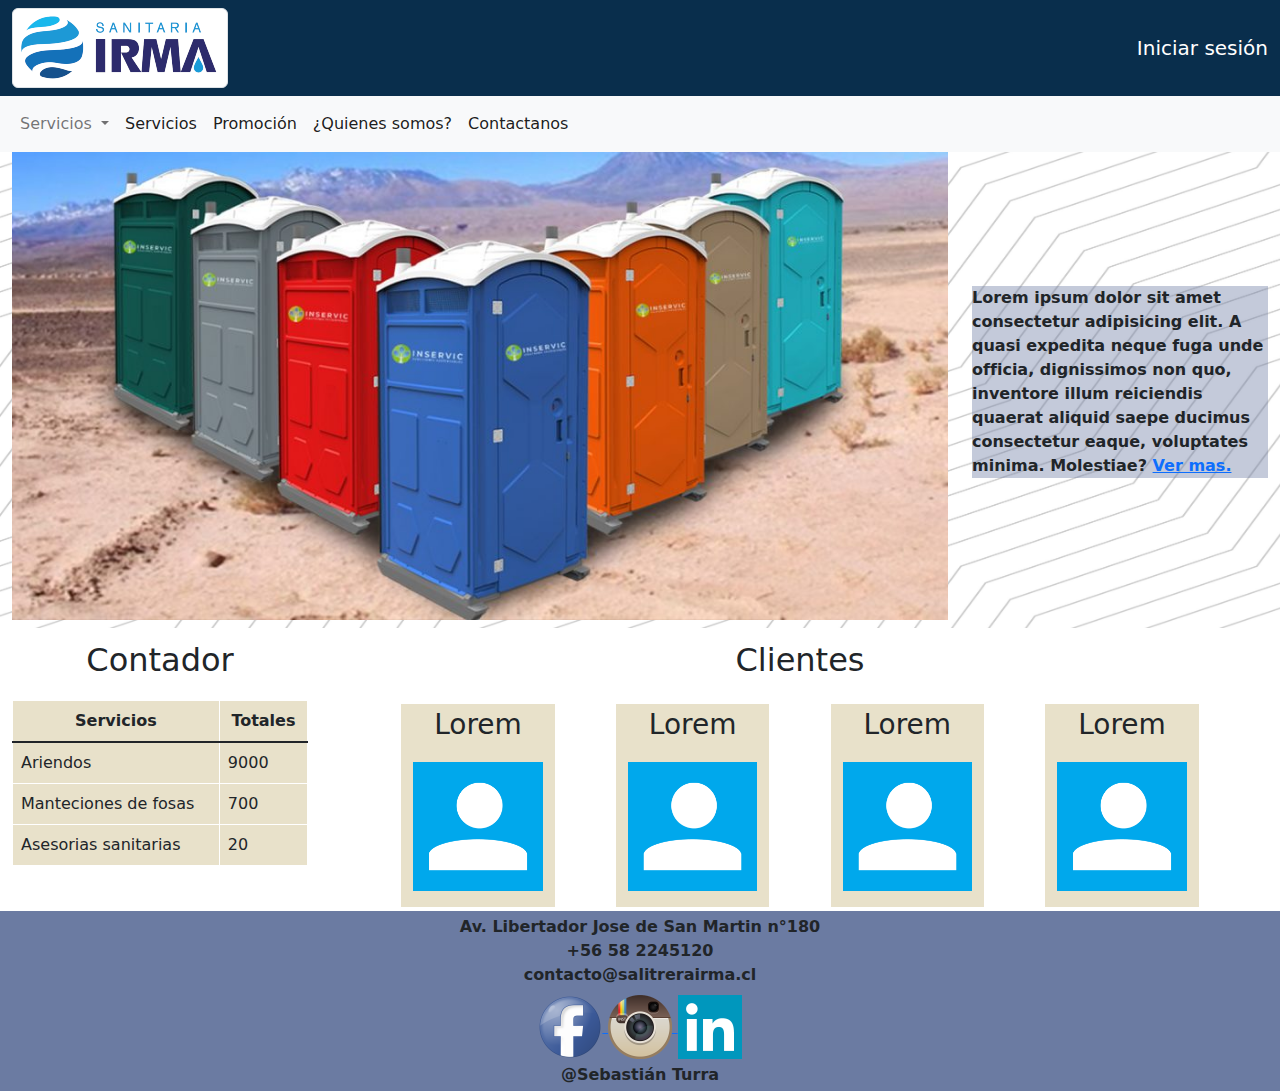
<file: index.html>
<!DOCTYPE html>
<html lang="es">
<head>
<meta charset="UTF-8">
<meta name="viewport" content="width=device-width, initial-scale=1.0">
<!-- Icon -->
<link rel="shortcut icon" href="img/logosmall.png">
<!-- Bootstrap -->
<link rel="stylesheet" href="css/bootstrap.min.css">
<!-- animate css-->
<link reL="stylesheet" href="animate.css-main/animate.css">
<!-- css -->
<link reL="stylesheet" href="css/style.css">
<title>Salitrera Irma Ltda.</title>
<head>
<body>
	<header class="navbar navbar-expand-lg bg-morado txt-white">
	  <div class="container-fluid">
	    <a href="index.html">
	    	<img class="img-fluid img-thumbnail" src="img/logosmall.png" alt="Logo de la empresa">
	    </a>
	    <a class="nav-link ms-auto fs-5" aria-current="page" href="views/intranet.html">Iniciar sesión</a>
	  </div>
	</header>
	<nav class="navbar navbar-expand-md bg-light">
  		<div class="container-fluid">
		    <button class="navbar-toggler" type="button" data-bs-toggle="collapse" data-bs-target="#navbarSupportedContent" aria-controls="navbarSupportedContent" aria-expanded="false" aria-label="Toggle navigation">
		      <span class="navbar-toggler-icon"></span>
		    </button>
		    <div class="collapse navbar-collapse" id="navbarSupportedContent">
				<ul class="navbar-nav">
				  <li class="nav-item dropdown">
				    <a class="nav-link dropdown-toggle" href="views/servicio.html" id="navbarDropdown" role="button" data-bs-toggle="dropdown" aria-expanded="false">
		            Servicios
		            </a>
					    <ul class="dropdown-menu" aria-labelledby="navbarDropdown">
			            <li><a class="dropdown-item" href="#">Baños</a></li>
			            <li><a class="dropdown-item" href="#">	Fosas</a></li>
			            <li><a class="dropdown-item" href="#">Asesoria Sanitarias</a></li>
			          	</ul>
				  </li>
				  <li class="nav-item">
				    <a class="nav-link active" aria-current="page" href="views/servicio.html">Servicios</a>
				  </li>
				  <li class="nav-item">
				    <a class="nav-link active" aria-current="page" href="views/promociones.html">Promoción</a>
				  </li>	
				  <li class="nav-item">
				    <a class="nav-link active" aria-current="page" href="views/quienessomos.html">¿Quienes somos?</a>
				  </li>
				  <li class="nav-item">
				    <a class="nav-link active" aria-current="page" href="views/contacto.html">Contactanos</a>
				  </li>
				</ul>
			</div>	
		</div>
	</nav>	
	<main>
		<div class="container-fluid bg-lineas">
			<div class="row d-flex align-items-center">
				<div class="col-md-9 col-lg-9">
					<img class="img-fluid pb-2" src="img/empresapresentacion.jpg" alt="Imagen de baños">		
				</div>
				<div class="col-md-3 col-lg-3">
 					<p class="bg-txt fw-semibold">Lorem ipsum dolor sit amet consectetur adipisicing elit. A quasi expedita neque fuga unde officia, dignissimos non quo, inventore illum reiciendis quaerat aliquid saepe ducimus consectetur eaque, voluptates minima. Molestiae? <a href="#">Ver mas.</a>
 					</p>
				</div>
			</div>
		</div>
	</main>
	<div>
		<div class="container-fluid">
			<div class="row d-flex justify-content-center align-items-start">
				<div class="col-sm-11 col-md-6 col-lg-3">
					<p class="pt-2 fs-2 text-center">Contador</p>
					<table  class="table table-bordered border-white bg-rosado">
						<thead>
							<tr>
								<th class="text-center">Servicios</th>
								<th class="text-center">Totales</th>
							</tr>	
						</thead>
						<tbody class="table-group-divider">
							<tr>
								<td>Ariendos</td>
								<td>9000</td>
							</tr>
							<tr>
								<td>Manteciones de fosas</td>
								<td>700</td>
							</tr>
							<tr>
								<td>Asesorias sanitarias</td>
								<td>20</td>
							</tr>
						</tbody>
					</table>
				</div>	
				<div class="col-md-6 col-lg-9 pt-2">
					<p class="fs-2 text-center">Clientes</p>
					<div class="row d-flex justify-content-evenly mx-2" >
						<div class="col-sm-5 col-lg-2 my-1 bg-grey d-flex flex-column justify-content-start align-items-center">
							<p class="fs-3 text-start">Lorem</p>
							<img class="img-fluid mb-3" src="img/personal.png" alt="Imagen de personal">
						</div>
						<div class="col-sm-5 col-lg-2 my-1 bg-grey d-flex flex-column justify-content-start align-items-center">
							<p class="fs-3 text-start">Lorem</p>
							<img class="img-fluid mb-3" src="img/personal.png" alt="Imagen de personal">
						</div>
						<div class="col-sm-5 col-lg-2 my-1 bg-grey d-flex flex-column justify-content-start align-items-center">
							<p class="fs-3 text-start">Lorem</p>
							<img class="img-fluid mb-3" src="img/personal.png" alt="Imagen de personal">
						</div>
						<div class="col-sm-5 col-lg-2 my-1 bg-grey d-flex flex-column justify-content-start align-items-center">
							<p class="fs-3 text-start">Lorem</p>
							<img class="img-fluid mb-3" src="img/personal.png" alt="Imagen de personal">
						</div>
					</div>	
				</div>
			</div>
		</div>
	</div>	
	<footer>
		<div class="container-fluid bg-azul d-flex flex-column align-items-center fw-semibold">
			<div class="row ">
				<div class="col-md-12 col-lg-12 d-flex flex-column text-center my-1">
					<span>Av. Libertador Jose de San Martin n°180</span>
			    	<span>+56 58 2245120</span>
		    		<span>contacto@salitrerairma.cl</span>
				</div>
			</div>
			<div class="row">
				<div class="col-md-12 col-lg-12  my-1">
					<a href="#" target="_BLANK">
		    		<img src="img/facebook.png" alt="logo de facebook">	
			    	</a>
			    	<a href="#" target="_BLANK">
			    		<img src="img/instagram.png" alt="logo de instagram">	
			    	</a>
			    	<a href="#" target="_BLANK">
			    		<img src="img/linkedin.png" alt="logo de linkedin">	
			    	</a>	
				</div>
			</div>
			<div class="row">
				<div class="col-md-12 col-lg-12 pb-1">
					<span>@Sebastián Turra</span>	
				</div>
			</div>
		</div>
	</footer>
<!-- script-->
<script src="js/bootstrap.min.js"></script>
</body>
</html>
</file>
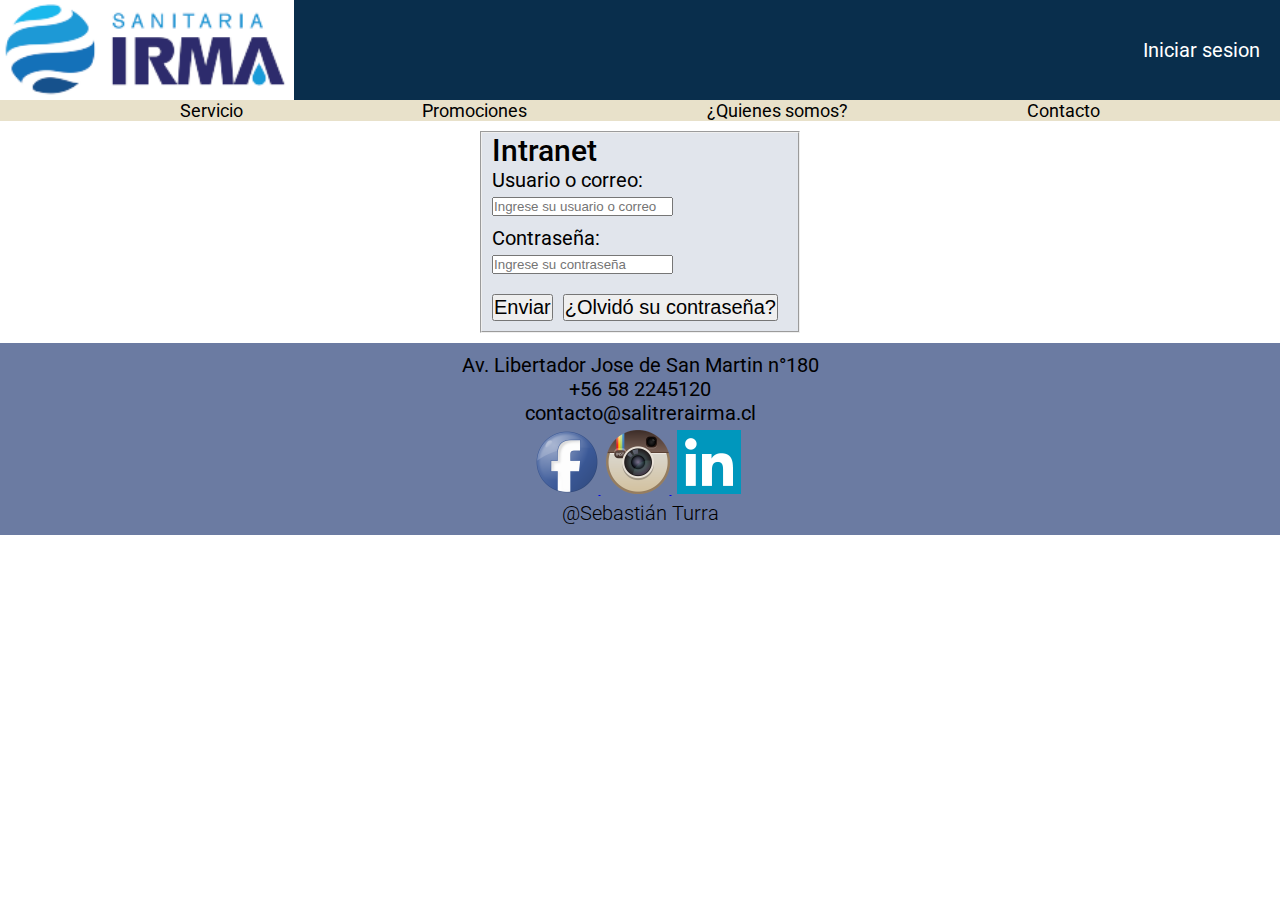
<file: otro.html>
<!DOCTYPE html>
<html lang="es">
<head>
<meta charset="UTF-8">
<meta name="viewport" content="width=device-width, initial-scale=1.0">
<!-- Icon -->
<link rel="shortcut icon" href="../img/logosmall.png">
<!-- css -->
<link reL="stylesheet" href="../css/otro.css">
<title>Salitrera Irma Ltda.</title>
<head>
<body>
	<div class="container-intranet">
		<header id="header-intranet" class="header">
			<a href="../index.html">
				<img src="../img/logosmall.png" alt="logo small de sanitaria irma"/>
			</a>	
			<div class="header__iniciarsesion">		
				<a href="intranet.html">Iniciar sesion</a>	
			</div>	
		</header>
		<nav id="navegacion-intranet" class="navegacion">
			<ul>
				<li><a href="servicio.html">Servicio</a>
						<ul>
							<li><a href="servicio.html#baniosquimicos">Baños quimicos</a></li>
							<li><a href="servicio.html#fosas">Mantención de fosas</a></li>
							<li><a href="servicio.html#asesoria">Asesorias</a></li>
						</ul>
					</li>
					<li><a href="promociones.html">Promociones</a></li>
					<li><a href="quienessomos.html">¿Quienes somos?  </a></li>
					<li><a href="contacto.html">Contacto</a></li>
				</ul>	
		</nav>
<!-- nav -->
	<!-- Main -->
	<main id="intranet-intranet" class="intranet">
		<form method="post" action="intranet.html" enctype="multipart/form-data">	
			<fieldset class="intranet__login">
				<h2 class="textMedium">Intranet</h2>
				<p><label for="usuario" class="text-left text-light">Usuario o correo:</label></p>
				<p><input type="text" name="usuario" id="usuario" placeholder="Ingrese su usuario o correo" required></p>
				<p><label class="text-left text-light" for="contrasena">Contraseña:</label></p>
				<p><input type="password" name="contrasena" id="contrasena" placeholder="Ingrese su contraseña" required></p>
				<aside class="cuadro__boton"><input type="submit" name="enviar" id="enviar" value="Enviar">
				   <input type="button" name="olvido" id="olvido" value="¿Olvidó su contraseña?"></aside>
			</fieldset>
		</form>	
	</main>
	<!-- Main -->
<!-- footer -->
	<footer id="intranet-footer" class="footer">
	    <section class="textRegular textCenter">
		    <p>Av. Libertador Jose de San Martin n°180</p>
		    <p>+56 58 2245120</p>
	    	<p>contacto@salitrerairma.cl</p>	
	    </section>	
	    <aside class="footer__redes">
	    	<a href="#" target="_BLANK">
	    		<img src="../img/facebook.png" alt="logo de facebook">	
	    	</a>
	    	<a href="#" target="_BLANK">
	    		<img src="../img/instagram.png" alt="logo de instagram">	
	    	</a>
	    	<a href="#" target="_BLANK">
	    		<img src="../img/linkedin.png" alt="logo de linkedin">	
	    	</a>
	    </aside>
	    <p class="textLight">@Sebastián Turra</p>
	</footer>
  </div>	
<!-- footer -->
</body>
</html>
</file>
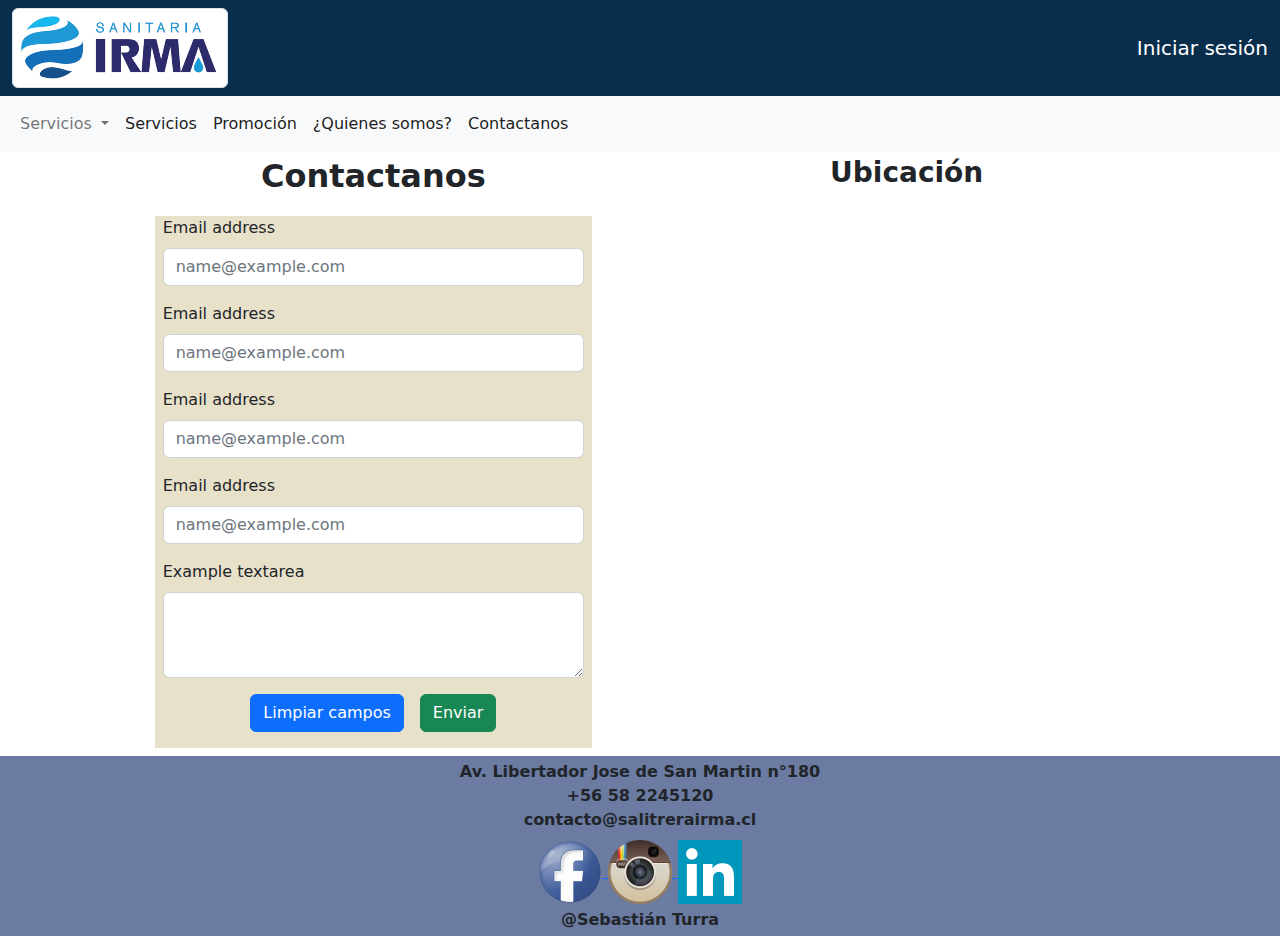
<file: views/contacto.html>
<!DOCTYPE html>
<html lang="es">
<head>
<meta charset="UTF-8">
<meta name="viewport" content="width=device-width, initial-scale=1.0">
<!-- Icon -->
<link rel="shortcut icon" href="../img/logosmall.png">
<!-- Bootstrap -->
<link rel="stylesheet" href="../css/bootstrap.min.css">
<!-- animate css-->
<link reL="stylesheet" href="../animate.css-main/animate.css">
<!-- css -->
<link reL="stylesheet" href="../css/style.css">
<title>Salitrera Irma Ltda.</title>
<head>
<body>
	<header class="navbar navbar-expand-lg bg-morado txt-white">
	  <div class="container-fluid">
	    <a href="../index.html">
	    	<img class="img-fluid img-thumbnail" src="../img/logosmall.png" alt="Logo de la empresa">
	    </a>
	    <a class="nav-link ms-auto fs-5" aria-current="page" href="intranet.html">Iniciar sesión</a>
	  </div>
	</header>
	<nav class="navbar navbar-expand-md bg-light">
  		<div class="container-fluid">
		    <button class="navbar-toggler" type="button" data-bs-toggle="collapse" data-bs-target="#navbarSupportedContent" aria-controls="navbarSupportedContent" aria-expanded="false" aria-label="Toggle navigation">
		      <span class="navbar-toggler-icon"></span>
		    </button>
		    <div class="collapse navbar-collapse" id="navbarSupportedContent">
				<ul class="navbar-nav">
				  <li class="nav-item dropdown">
				    <a class="nav-link dropdown-toggle" href="servicio.html" id="navbarDropdown" role="button" data-bs-toggle="dropdown" aria-expanded="false">
		            Servicios
		            </a>
					    <ul class="dropdown-menu" aria-labelledby="navbarDropdown">
			            <li><a class="dropdown-item" href="#">Baños</a></li>
			            <li><a class="dropdown-item" href="#">	Fosas</a></li>
			            <li><a class="dropdown-item" href="#">Asesoria Sanitarias</a></li>
			          	</ul>
				  </li>
				   <li class="nav-item">
				    <a class="nav-link active" aria-current="page" href="servicio.html">Servicios</a>
				  </li>
				  <li class="nav-item">
				    <a class="nav-link active" aria-current="page" href="promociones.html">Promoción</a>
				  </li>	
				  <li class="nav-item">
				    <a class="nav-link active" aria-current="page" href="quienessomos.html">¿Quienes somos?</a>
				  </li>
				  <li class="nav-item">
				    <a class="nav-link active" aria-current="page" href="contacto.html">Contactanos</a>
				  </li>
				</ul>
			</div>	
		</div>
	</nav>	
<!-- nav -->
	<!-- Main -->
	<main class="container-fluid">
		<div class="row d-flex justify-content-center mb-2">
			<div class="col-md-5 col-lg-5 px-5">
				<p class="fs-2 fw-semibold text-center">Contactanos</p>
				<form action="" method="post" enctype="multipart/form-data">
					<fieldset class="bg-rosado px-2">
						<div class="mb-3">
						  <label for="exampleFormControlInput1" class="form-label">Email address</label>
						  <input type="email" class="form-control" id="exampleFormControlInput1 " placeholder="name@example.com">
						</div>
						<div class="mb-3">
						  <label for="exampleFormControlInput1" class="form-label">Email address</label>
						  <input type="email" class="form-control" id="exampleFormControlInput1" placeholder="name@example.com">
						</div>
						<div class="mb-3">
						  <label for="exampleFormControlInput1" class="form-label">Email address</label>
						  <input type="email" class="form-control" id="exampleFormControlInput1" placeholder="name@example.com">
						</div>
						<div class="mb-3">
						  <label for="exampleFormControlInput1" class="form-label">Email address</label>
						  <input type="email" class="form-control" id="exampleFormControlInput1" placeholder="name@example.com">
						</div>
						<div class="mb-3">
						  <label for="exampleFormControlTextarea1" class="form-label">Example textarea</label>
						  <textarea class="form-control" id="exampleFormControlTextarea1" rows="3"></textarea>
						</div>
						 <div class="col-auto d-flex justify-content-center">
						    <button type="reset" class="btn btn-primary mb-3 mx-2">Limpiar campos</button>
						    <button type="reset" class="btn btn-success mb-3 mx-2">Enviar</button>
						 </div>
					</fieldset>		 
				</form>	 
			</div>
			<div class="col-sm-11 col-md-5 col-lg-5">
				<p class="fs-3 fw-semibold text-center">Ubicación</p>
				<div class="ratio ratio-16x9">
				  <iframe class="" src="https://www.google.com/maps/embed?pb=!1m18!1m12!1m3!1d3786.1506060304996!2d-70.30201578565782!3d-18.38599549689894!2m3!1f0!2f0!3f0!3m2!1i1024!2i768!4f13.1!3m3!1m2!1s0x915aaee623ab2d97%3A0xd7a6bf45fe95e6ad!2sAv.%20Libertador%20Jos%C3%A9%20de%20San%20Mart%C3%ADn%2C%20Arica%2C%20Arica%20y%20Parinacota!5e0!3m2!1sen!2scl!4v1653863159431!5m2!1sen!2scl"></iframe>
				</div>
			</div>
		</div>
	</main>
	<!-- Main -->
<!-- footer -->
	<footer>
		<div class="container-fluid bg-azul d-flex flex-column align-items-center fw-semibold">
			<div class="row ">
				<div class="col-md-12 col-lg-12 d-flex flex-column text-center my-1">
					<span>Av. Libertador Jose de San Martin n°180</span>
			    	<span>+56 58 2245120</span>
		    		<span>contacto@salitrerairma.cl</span>
				</div>
			</div>
			<div class="row">
				<div class="col-md-12 col-lg-12  my-1">
					<a href="#" target="_BLANK">
		    		<img src="../img/facebook.png" alt="logo de facebook">	
			    	</a>
			    	<a href="#" target="_BLANK">
			    		<img src="../img/instagram.png" alt="logo de instagram">	
			    	</a>
			    	<a href="#" target="_BLANK">
			    		<img src="../img/linkedin.png" alt="logo de linkedin">	
			    	</a>	
				</div>
			</div>
			<div class="row">
				<div class="col-md-12 col-lg-12 pb-1">
					<span>@Sebastián Turra</span>	
				</div>
			</div>
		</div>
	</footer>
<!-- script-->
<script src="../js/bootstrap.min.js"></script>
</body>
</html>
</file>
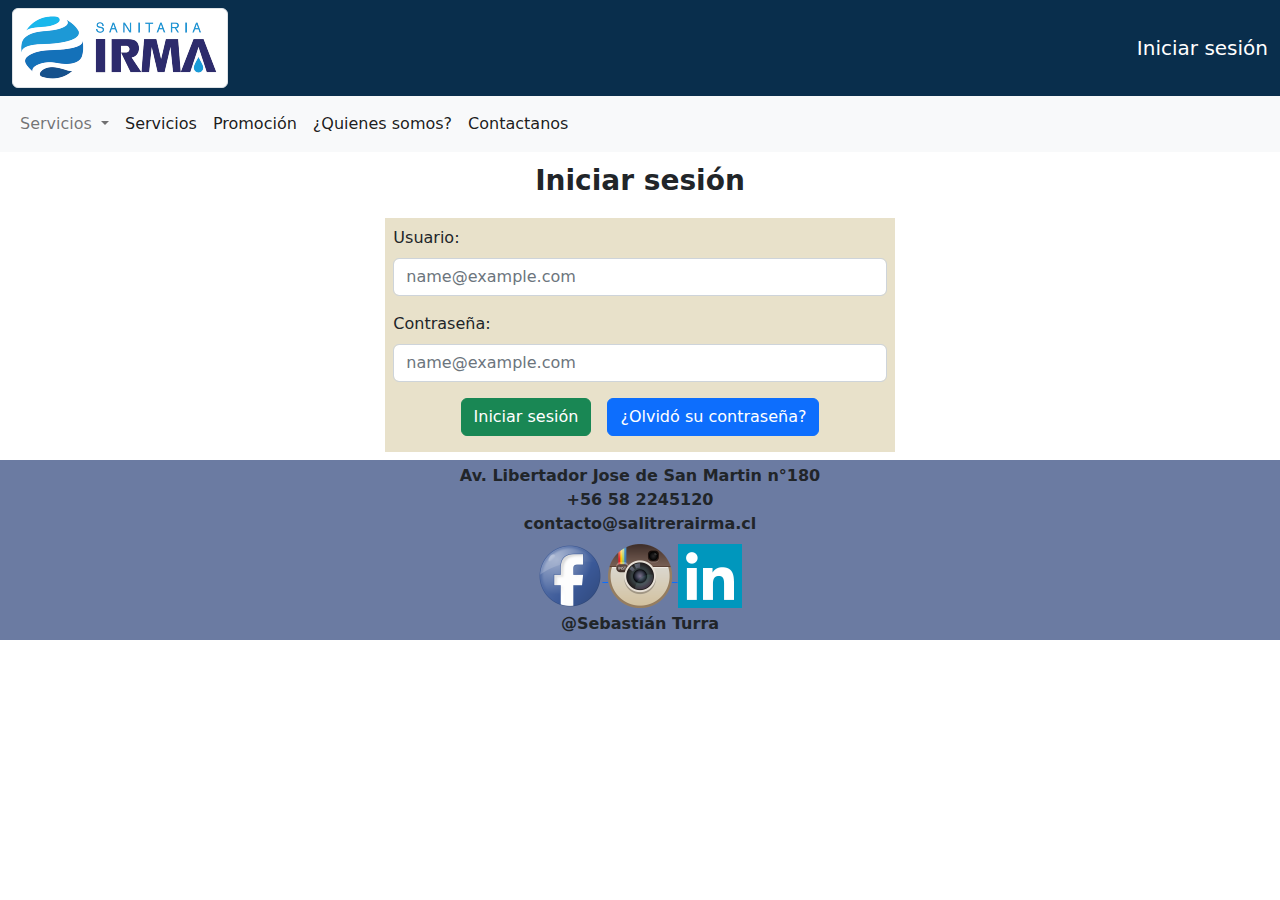
<file: views/intranet.html>
<!DOCTYPE html>
<html lang="es">
<head>
<meta charset="UTF-8">
<meta name="viewport" content="width=device-width, initial-scale=1.0">
<!-- Icon -->
<link rel="shortcut icon" href="../img/logosmall.png">
<!-- Bootstrap -->
<link rel="stylesheet" href="../css/bootstrap.min.css">
<!-- animate css-->
<link reL="stylesheet" href="../animate.css-main/animate.css">
<!-- css -->
<link reL="stylesheet" href="../css/style.css">
<title>Salitrera Irma Ltda.</title>
<head>
<body>
	<header class="navbar navbar-expand-lg bg-morado txt-white">
	  <div class="container-fluid">
	    <a href="../index.html">
	    	<img class="img-fluid img-thumbnail" src="../img/logosmall.png" alt="Logo de la empresa">
	    </a>
	    <a class="nav-link ms-auto fs-5" aria-current="page" href="intranet.html">Iniciar sesión</a>
	  </div>
	</header>
	<nav class="navbar navbar-expand-md bg-light">
  		<div class="container-fluid">
		    <button class="navbar-toggler" type="button" data-bs-toggle="collapse" data-bs-target="#navbarSupportedContent" aria-controls="navbarSupportedContent" aria-expanded="false" aria-label="Toggle navigation">
		      <span class="navbar-toggler-icon"></span>
		    </button>
		    <div class="collapse navbar-collapse" id="navbarSupportedContent">
				<ul class="navbar-nav">
				  <li class="nav-item dropdown">
				    <a class="nav-link dropdown-toggle" href="servicio.html" id="navbarDropdown" role="button" data-bs-toggle="dropdown" aria-expanded="false">
		            Servicios
		            </a>
					    <ul class="dropdown-menu" aria-labelledby="navbarDropdown">
			            <li><a class="dropdown-item" href="#">Baños</a></li>
			            <li><a class="dropdown-item" href="#">	Fosas</a></li>
			            <li><a class="dropdown-item" href="#">Asesoria Sanitarias</a></li>
			          	</ul>
				  </li>
				   <li class="nav-item">
				    <a class="nav-link active" aria-current="page" href="servicio.html">Servicios</a>
				  </li>
				  <li class="nav-item">
				    <a class="nav-link active" aria-current="page" href="promociones.html">Promoción</a>
				  </li>	
				  <li class="nav-item">
				    <a class="nav-link active" aria-current="page" href="quienessomos.html">¿Quienes somos?</a>
				  </li>
				  <li class="nav-item">
				    <a class="nav-link active" aria-current="page" href="contacto.html">Contactanos</a>
				  </li>
				</ul>
			</div>	
		</div>
	</nav>	
<!-- nav -->
	<!-- Main -->
	<main class="container-fluid">

		<div class="row d-flex justify-content-center align-items-center my-2">
			<p class="fs-3 fw-semibold text-center">Iniciar sesión</p>
			<div class="col-sm-11 col-md-6 col-lg-5">
				<form method="post" action="intranet.html" enctype="multipart/form-data">	
					<fieldset class="bg-grey px-2 pt-2">
						<div class="mb-3">
						  <label for="exampleFormControlInput1" class="form-label">Usuario:</label>
						  <input type="email" class="form-control" id="exampleFormControlInput1" placeholder="name@example.com">
						</div>
						<div class="mb-3">
						  <label for="exampleFormControlInput1" class="form-label">Contraseña:</label>
						  <input type="email" class="form-control" id="exampleFormControlInput1" placeholder="name@example.com">
						</div>
						<div class="col-auto d-flex justify-content-center">
						    <button type="submit" class="btn btn-success btn-primary mb-3 mx-2">Iniciar sesión</button>
						    <button type="button" class="btn btn-primary mb-3 mx-2">¿Olvidó su contraseña?</button>
						 </div>
					</fieldset>
				</form>		
			</div>
		</div>
	</main>
	<!-- Main -->
<!-- footer -->
	<footer>
		<div class="container-fluid bg-azul d-flex flex-column align-items-center fw-semibold">
			<div class="row ">
				<div class="col-md-12 col-lg-12 d-flex flex-column text-center my-1">
					<span>Av. Libertador Jose de San Martin n°180</span>
			    	<span>+56 58 2245120</span>
		    		<span>contacto@salitrerairma.cl</span>
				</div>
			</div>
			<div class="row">
				<div class="col-md-12 col-lg-12  my-1">
					<a href="#" target="_BLANK">
		    		<img src="../img/facebook.png" alt="logo de facebook">	
			    	</a>
			    	<a href="#" target="_BLANK">
			    		<img src="../img/instagram.png" alt="logo de instagram">	
			    	</a>
			    	<a href="#" target="_BLANK">
			    		<img src="../img/linkedin.png" alt="logo de linkedin">	
			    	</a>	
				</div>
			</div>
			<div class="row">
				<div class="col-md-12 col-lg-12 pb-1">
					<span>@Sebastián Turra</span>	
				</div>
			</div>
		</div>
	</footer>
<!-- script-->
<script src="../js/bootstrap.min.js"></script>
</body>
</html>
</file>
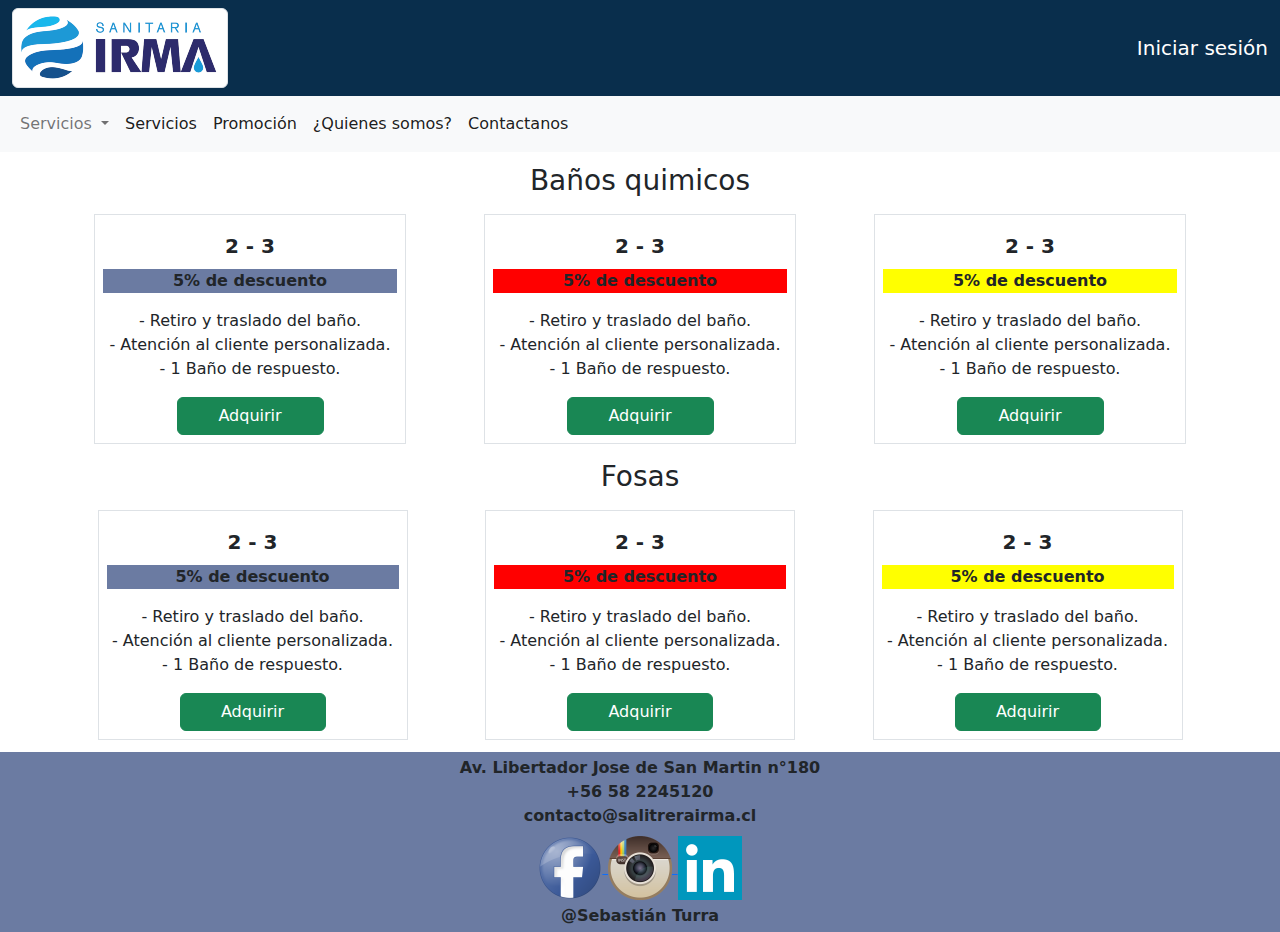
<file: views/promociones.html>
<!DOCTYPE html>
<html lang="es">
<head>
<meta charset="UTF-8">
<meta name="viewport" content="width=device-width, initial-scale=1.0">
<!-- Icon -->
<link rel="shortcut icon" href="../img/logosmall.png">
<!-- Bootstrap -->
<link rel="stylesheet" href="../css/bootstrap.min.css">
<!-- animate css-->
<link reL="stylesheet" href="../animate.css-main/animate.css">
<!-- css -->
<link reL="stylesheet" href="../css/style.css">
<title>Salitrera Irma Ltda.</title>
<head>
<body>
	<header class="navbar navbar-expand-lg bg-morado txt-white">
	  <div class="container-fluid">
	    <a href="../index.html">
	    	<img class="img-fluid img-thumbnail" src="../img/logosmall.png" alt="Logo de la empresa">
	    </a>
	    <a class="nav-link ms-auto fs-5" aria-current="page" href="intranet.html">Iniciar sesión</a>
	  </div>
	</header>
	<nav class="navbar navbar-expand-md bg-light">
  		<div class="container-fluid">
		    <button class="navbar-toggler" type="button" data-bs-toggle="collapse" data-bs-target="#navbarSupportedContent" aria-controls="navbarSupportedContent" aria-expanded="false" aria-label="Toggle navigation">
		      <span class="navbar-toggler-icon"></span>
		    </button>
		    <div class="collapse navbar-collapse" id="navbarSupportedContent">
				<ul class="navbar-nav">
				  <li class="nav-item dropdown">
				    <a class="nav-link dropdown-toggle" href="servicio.html" id="navbarDropdown" role="button" data-bs-toggle="dropdown" aria-expanded="false">
		            Servicios
		            </a>
					    <ul class="dropdown-menu" aria-labelledby="navbarDropdown">
			            <li><a class="dropdown-item" href="#">Baños</a></li>
			            <li><a class="dropdown-item" href="#">	Fosas</a></li>
			            <li><a class="dropdown-item" href="#">Asesoria Sanitarias</a></li>
			          	</ul>
				  </li>
				   <li class="nav-item">
				    <a class="nav-link active" aria-current="page" href="servicio.html">Servicios</a>
				  </li>
				  <li class="nav-item">
				    <a class="nav-link active" aria-current="page" href="promociones.html">Promoción</a>
				  </li>	
				  <li class="nav-item">
				    <a class="nav-link active" aria-current="page" href="quienessomos.html">¿Quienes somos?</a>
				  </li>
				  <li class="nav-item">
				    <a class="nav-link active" aria-current="page" href="contacto.html">Contactanos</a>
				  </li>
				</ul>
			</div>	
		</div>
	</nav>	
<!-- nav -->
<!-- main -->
	<div>
		<div class="container-fluid">
			<p class="text-center fs-3 my-2">Baños quimicos</p>
			<div class="row d-flex justify-content-evenly m-1">
				<div class="col-md-3 col-lg-3 border d-flex flex-column justify-content-center text-center p-2 my-1">
					<span class="fw-semibold py-2 fs-5">2 - 3</span>
					<p class="bg-azul px-2 fw-bolder"> 5% de descuento</p>
					<ul class="list-unstyled">
						<li>- Retiro y traslado del baño.</li>
						<li>- Atención al cliente personalizada.</li>
						<li>- 1 Baño de respuesto.</li>
					</ul>
					<div class="d-flex justify-content-center">
						<input class="w-50 btn btn-success" type="button" value="Adquirir"/>
					</div>	
				</div>
				<div class="col-md-3 col-lg-3 border d-flex flex-column justify-content-center text-center p-2 my-1">
					<span class="fw-semibold py-2 fs-5">2 - 3</span>
					<p class="bg-red px-2 fw-bolder"> 5% de descuento</p>
					<ul class="list-unstyled">
						<li>- Retiro y traslado del baño.</li>
						<li>- Atención al cliente personalizada.</li>
						<li>- 1 Baño de respuesto.</li>
					</ul>
					<div class="d-flex justify-content-center">
						<input class="w-50 btn btn-success" type="button" value="Adquirir"/>
					</div>	
				</div>
				<div class="col-md-3 col-lg-3 border d-flex flex-column justify-content-center text-center p-2 my-1">
					<span class="fw-semibold py-2 fs-5">2 - 3</span>
					<p class="bg-yellow px-2 fw-bolder"> 5% de descuento</p>
					<ul class="list-unstyled">
						<li>- Retiro y traslado del baño.</li>
						<li>- Atención al cliente personalizada.</li>
						<li>- 1 Baño de respuesto.</li>
					</ul>
					<div class="d-flex justify-content-center">
						<input class="w-50 btn btn-success" type="button" value="Adquirir"/>
					</div>	
				</div>
			</div>
			<p class="text-center fs-3 my-2">Fosas</p>
			<div class="row d-flex justify-content-evenly m-2">
				<div class="col-md-3 col-lg-3 border d-flex flex-column justify-content-center text-center p-2 my-1">
					<span class="fw-semibold py-2 fs-5">2 - 3</span>
					<p class="bg-azul px-2 fw-bolder"> 5% de descuento</p>
					<ul class="list-unstyled">
						<li>- Retiro y traslado del baño.</li>
						<li>- Atención al cliente personalizada.</li>
						<li>- 1 Baño de respuesto.</li>
					</ul>
					<div class="d-flex justify-content-center">
						<input class="w-50 btn btn-success" type="button" value="Adquirir"/>
					</div>	
				</div>
				<div class="col-md-3 col-lg-3 border d-flex flex-column justify-content-center text-center p-2 my-1">
					<span class="fw-semibold py-2 fs-5">2 - 3</span>
					<p class="bg-red px-2 fw-bolder"> 5% de descuento</p>
					<ul class="list-unstyled">
						<li>- Retiro y traslado del baño.</li>
						<li>- Atención al cliente personalizada.</li>
						<li>- 1 Baño de respuesto.</li>
					</ul>
					<div class="d-flex justify-content-center">
						<input class="w-50 btn btn-success" type="button" value="Adquirir"/>
					</div>	
				</div>
				<div class="col-md-3 col-lg-3 border d-flex flex-column justify-content-center text-center p-2 my-1">
					<span class="fw-semibold py-2 fs-5">2 - 3</span>
					<p class="bg-yellow px-2 fw-bolder"> 5% de descuento</p>
					<ul class="list-unstyled">
						<li>- Retiro y traslado del baño.</li>
						<li>- Atención al cliente personalizada.</li>
						<li>- 1 Baño de respuesto.</li>
					</ul>
					<div class="d-flex justify-content-center">
						<input class="w-50 btn btn-success" type="button" value="Adquirir"/>
					</div>	
				</div>
			</div>
		</div>
	</div>
<!-- footer -->
	<footer>
		<div class="container-fluid bg-azul d-flex flex-column align-items-center fw-semibold">
			<div class="row ">
				<div class="col-md-12 col-lg-12 d-flex flex-column text-center my-1">
					<span>Av. Libertador Jose de San Martin n°180</span>
			    	<span>+56 58 2245120</span>
		    		<span>contacto@salitrerairma.cl</span>
				</div>
			</div>
			<div class="row">
				<div class="col-md-12 col-lg-12  my-1">
					<a href="#" target="_BLANK">
		    		<img src="../img/facebook.png" alt="logo de facebook">	
			    	</a>
			    	<a href="#" target="_BLANK">
			    		<img src="../img/instagram.png" alt="logo de instagram">	
			    	</a>
			    	<a href="#" target="_BLANK">
			    		<img src="../img/linkedin.png" alt="logo de linkedin">	
			    	</a>	
				</div>
			</div>
			<div class="row">
				<div class="col-md-12 col-lg-12 pb-1">
					<span>@Sebastián Turra</span>	
				</div>
			</div>
		</div>
	</footer>
<!-- script-->
<script src="../js/bootstrap.min.js"></script>
</body>
</html>
</file>
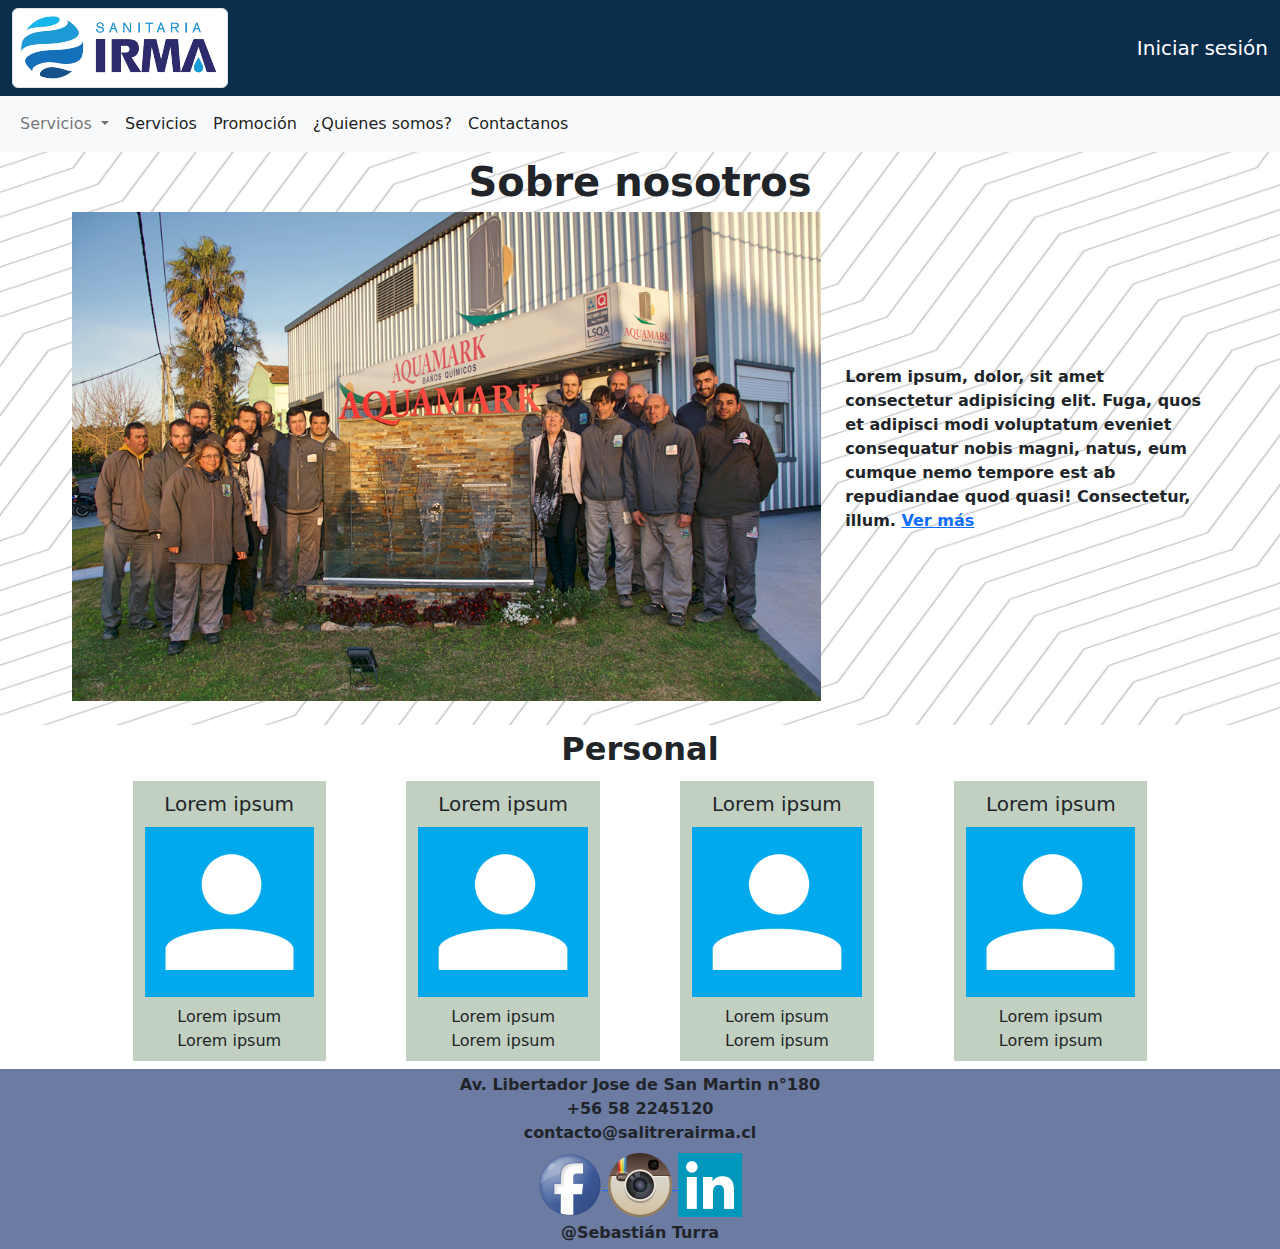
<file: views/quienessomos.html>
<!DOCTYPE html>
<html lang="es">
<head>
<meta charset="UTF-8">
<meta name="viewport" content="width=device-width, initial-scale=1.0">
<!-- Icon -->
<link rel="shortcut icon" href="../img/logosmall.png">
<!-- Bootstrap -->
<link rel="stylesheet" href="../css/bootstrap.min.css">
<!-- animate css-->
<link reL="stylesheet" href="../animate.css-main/animate.css">
<!-- css -->
<link reL="stylesheet" href="../css/style.css">
<title>Salitrera Irma Ltda.</title>
<head>
<body>
	<header class="navbar navbar-expand-lg bg-morado txt-white">
	  <div class="container-fluid">
	    <a href="../index.html">
	    	<img class="img-fluid img-thumbnail" src="../img/logosmall.png" alt="Logo de la empresa">
	    </a>
	    <a class="nav-link ms-auto fs-5" aria-current="page" href="intranet.html">Iniciar sesión</a>
	  </div>
	</header>
	<nav class="navbar navbar-expand-md bg-light">
  		<div class="container-fluid">
		    <button class="navbar-toggler" type="button" data-bs-toggle="collapse" data-bs-target="#navbarSupportedContent" aria-controls="navbarSupportedContent" aria-expanded="false" aria-label="Toggle navigation">
		      <span class="navbar-toggler-icon"></span>
		    </button>
		    <div class="collapse navbar-collapse" id="navbarSupportedContent">
				<ul class="navbar-nav">
				  <li class="nav-item dropdown">
				    <a class="nav-link dropdown-toggle" href="servicio.html" id="navbarDropdown" role="button" data-bs-toggle="dropdown" aria-expanded="false">
		            Servicios
		            </a>
					    <ul class="dropdown-menu" aria-labelledby="navbarDropdown">
			            <li><a class="dropdown-item" href="#">Baños</a></li>
			            <li><a class="dropdown-item" href="#">	Fosas</a></li>
			            <li><a class="dropdown-item" href="#">Asesoria Sanitarias</a></li>
			          	</ul>
				  </li>
				   <li class="nav-item">
				    <a class="nav-link active" aria-current="page" href="servicio.html">Servicios</a>
				  </li>
				  <li class="nav-item">
				    <a class="nav-link active" aria-current="page" href="promociones.html">Promoción</a>
				  </li>	
				  <li class="nav-item">
				    <a class="nav-link active" aria-current="page" href="quienessomos.html">¿Quienes somos?</a>
				  </li>
				  <li class="nav-item">
				    <a class="nav-link active" aria-current="page" href="contacto.html">Contactanos</a>
				  </li>
				</ul>
			</div>	
		</div>
	</nav>	
<!-- nav -->
	<div class="container-fluid bg-rosado bg-lineas">
		<span class="fs-1 fw-semibold d-flex justify-content-center">Sobre nosotros</span>
		<div class="row mx-5">
			<div class="col-md-8 col-lg-8 pb-4 d-flex justify-content-column aligm-items-center">
				<img class="img-fluid w-85" src="../img/nosotros.jpg" alt="Foto de los trabajadorses">
			</div>
			<div class="col-md-4 col-lg-4 pb-4 d-flex align-items-center justify-content-center">
				<p class="fw-semibold">
					Lorem ipsum, dolor, sit amet consectetur adipisicing elit. Fuga, quos et adipisci modi voluptatum eveniet consequatur nobis magni, natus, eum cumque nemo tempore est ab repudiandae quod quasi! Consectetur, illum. <a href="#">Ver más</a>
				</p>
			</div>
		</div>
	</div>
	<div class="container-fluid">			
		<span class="fs-2 fw-semibold d-flex justify-content-center">	Personal
		</span>
		<div class="row d-flex justify-content-evenly mx-5">
			<div class="col-sm-8 col-md-4 col-lg-2 bg-celeste d-flex flex-column align-items-center m-2 py-2">
				<span class="fs-5 mb-2">Lorem ipsum</span>
				<img class="img-fluid mb-2" src="../img/personal.png" alt="imagen de personal">
				<span>Lorem ipsum</span>
				<span>Lorem ipsum</span>
			</div>
			<div class="col-sm-8 col-md-4 col-lg-2 bg-celeste d-flex flex-column align-items-center m-2 py-2">
				<span class="fs-5 mb-2">Lorem ipsum</span>
				<img class="img-fluid mb-2" src="../img/personal.png" alt="imagen de personal">
				<span>Lorem ipsum</span>
				<span>Lorem ipsum</span>
			</div>
			<div class="col-sm-8 col-md-4 col-lg-2 bg-celeste d-flex flex-column align-items-center m-2 py-2">
				<span class="fs-5 mb-2">Lorem ipsum</span>
				<img class="img-fluid mb-2" src="../img/personal.png" alt="imagen de personal">
				<span>Lorem ipsum</span>
				<span>Lorem ipsum</span>
			</div>
			<div class="col-sm-8 col-md-4 col-lg-2 bg-celeste d-flex flex-column align-items-center m-2 py-2">
				<span class="fs-5 mb-2">Lorem ipsum</span>
				<img class="img-fluid mb-2" src="../img/personal.png" alt="imagen de personal">
				<span>Lorem ipsum</span>
				<span>Lorem ipsum</span>
			</div>
		</div>
	</div>
<!-- footer -->
	<footer>
		<div class="container-fluid bg-azul d-flex flex-column align-items-center fw-semibold">
			<div class="row ">
				<div class="col-md-12 col-lg-12 d-flex flex-column text-center my-1">
					<span>Av. Libertador Jose de San Martin n°180</span>
			    	<span>+56 58 2245120</span>
		    		<span>contacto@salitrerairma.cl</span>
				</div>
			</div>
			<div class="row">
				<div class="col-md-12 col-lg-12  my-1">
					<a href="#" target="_BLANK">
		    		<img src="../img/facebook.png" alt="logo de facebook">	
			    	</a>
			    	<a href="#" target="_BLANK">
			    		<img src="../img/instagram.png" alt="logo de instagram">	
			    	</a>
			    	<a href="#" target="_BLANK">
			    		<img src="../img/linkedin.png" alt="logo de linkedin">	
			    	</a>	
				</div>
			</div>
			<div class="row">
				<div class="col-md-12 col-lg-12 pb-1">
					<span>@Sebastián Turra</span>	
				</div>
			</div>
		</div>
	</footer>
<!-- script-->
<script src="../js/bootstrap.min.js"></script>
</body>
</html>
</file>
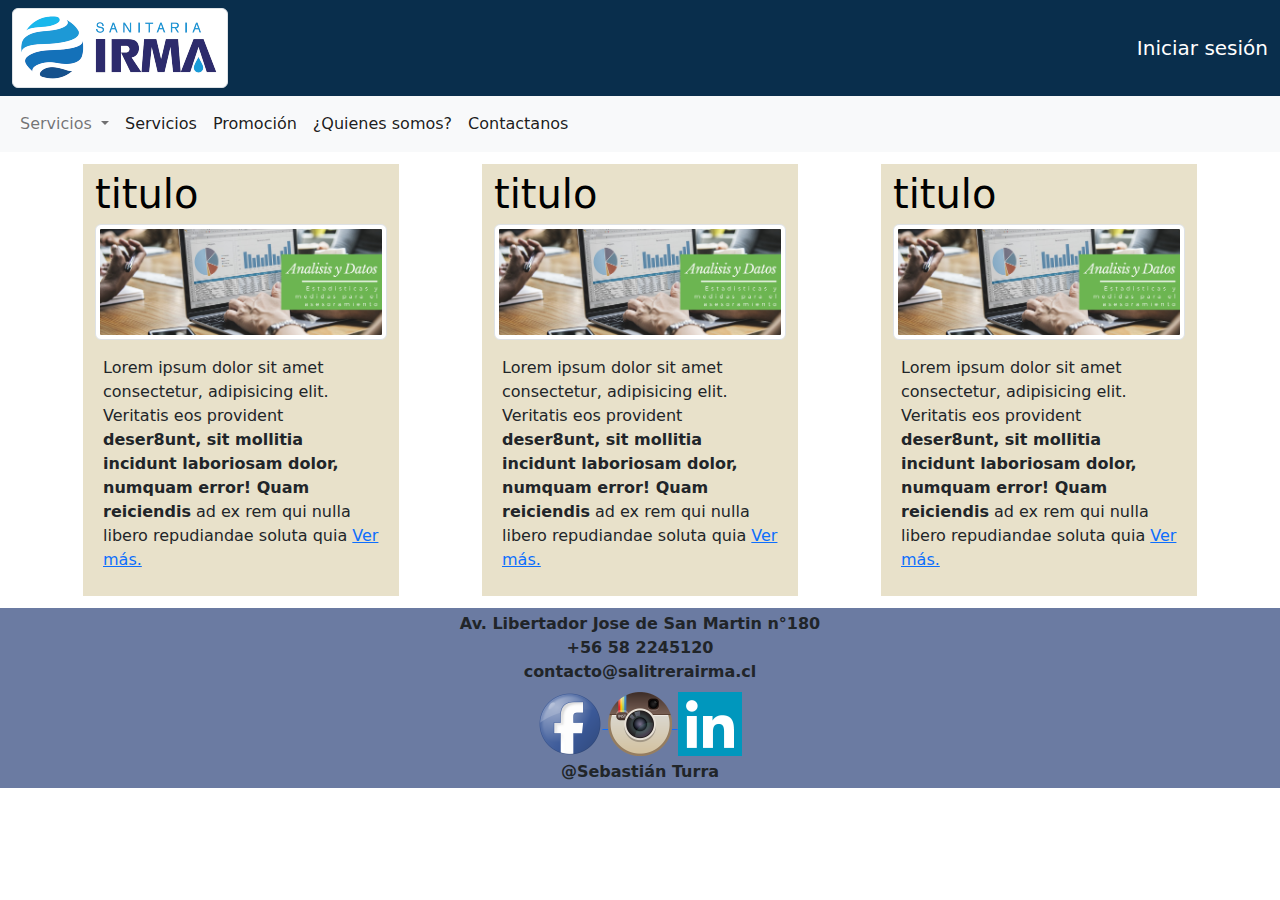
<file: views/servicio.html>
<!DOCTYPE html>
<html lang="es">
<head>
<meta charset="UTF-8">
<meta name="viewport" content="width=device-width, initial-scale=1.0">
<!-- Icon -->
<link rel="shortcut icon" href="../img/logosmall.png">
<!-- Bootstrap -->
<link rel="stylesheet" href="../css/bootstrap.min.css">
<!-- animate css-->
<link reL="stylesheet" href="../animate.css-main/animate.css">
<!-- css -->
<link reL="stylesheet" href="../css/style.css">
<title>Salitrera Irma Ltda.</title>
<head>
<body>
	<header class="navbar navbar-expand-lg bg-morado txt-white">
	  <div class="container-fluid">
	    <a href="../index.html">
	    	<img class="img-fluid img-thumbnail" src="../img/logosmall.png" alt="Logo de la empresa">
	    </a>
	    <a class="nav-link ms-auto fs-5" aria-current="page" href="intranet.html">Iniciar sesión</a>
	  </div>
	</header>
	<nav class="navbar navbar-expand-md bg-light">
  		<div class="container-fluid">
		    <button class="navbar-toggler" type="button" data-bs-toggle="collapse" data-bs-target="#navbarSupportedContent" aria-controls="navbarSupportedContent" aria-expanded="false" aria-label="Toggle navigation">
		      <span class="navbar-toggler-icon"></span>
		    </button>
		    <div class="collapse navbar-collapse" id="navbarSupportedContent">
				<ul class="navbar-nav">
				  <li class="nav-item dropdown">
				    <a class="nav-link dropdown-toggle" href="servicio.html" id="navbarDropdown" role="button" data-bs-toggle="dropdown" aria-expanded="false">
		            Servicios
		            </a>
					    <ul class="dropdown-menu" aria-labelledby="navbarDropdown">
			            <li><a class="dropdown-item" href="#">Baños</a></li>
			            <li><a class="dropdown-item" href="#">	Fosas</a></li>
			            <li><a class="dropdown-item" href="#">Asesoria Sanitarias</a></li>
			          	</ul>
				  </li>
				   <li class="nav-item">
				    <a class="nav-link active" aria-current="page" href="servicio.html">Servicios</a>
				  </li>
				  <li class="nav-item">
				    <a class="nav-link active" aria-current="page" href="promociones.html">Promoción</a>
				  </li>	
				  <li class="nav-item">
				    <a class="nav-link active" aria-current="page" href="quienessomos.html">¿Quienes somos?</a>
				  </li>
				  <li class="nav-item">
				    <a class="nav-link active" aria-current="page" href="contacto.html">Contactanos</a>
				  </li>
				</ul>
			</div>	
		</div>
	</nav>	
<!-- nav -->
<!-- main -->
	<main id="servicio-servicio" class="servicios">
		<div class="row m-2 d-flex justify-content-evenly">
			<div class="col-md-12 col-lg-3 bg-grey my-1 mx-2">
				<!-- titulo -->
				<div class="row">
					<div class="col-12">
						<span class="fs-1 txt-black pt-2 pl-2">titulo</span>
					</div>
				</div>
				<!-- titulo -->
				<!-- contenido -->
				<div class="row ">
					<div class="col-md-8 col-lg-12">
						<img class="container-fluid w-100 p-1 mb-2 img-thumbnail"src="../img/asesoria.jpg" alt="">
					</div>
					<div class="col-md-4 col-lg-12">
						<p class="p-2">Lorem ipsum dolor sit amet consectetur, adipisicing elit. Veritatis eos provident <span class="fw-semibold">deser8unt, sit mollitia incidunt laboriosam dolor, numquam error! Quam reiciendis</span> ad ex rem qui nulla libero repudiandae soluta quia <a href="#">Ver más.</a></p>
					</div>
				</div>
				<!-- contenido -->		
			</div>
			<div class="col-md-12 col-lg-3 bg-grey my-1  mx-2">
				<!-- titulo -->
				<div class="row">
					<div class="col-12">
						<span class="fs-1 txt-black pt-2 pl-2">titulo</span>
					</div>
				</div>
				<!-- titulo -->
				<!-- contenido -->
				<div class="row ">
					<div class="col-md-8 col-lg-12">
						<img class="container-fluid w-100 p-1 mb-2 img-thumbnail"src="../img/asesoria.jpg" alt="">
					</div>
					<div class="col-md-4 col-lg-12">
						<p class="p-2">Lorem ipsum dolor sit amet consectetur, adipisicing elit. Veritatis eos provident <span class="fw-semibold">deser8unt, sit mollitia incidunt laboriosam dolor, numquam error! Quam reiciendis</span> ad ex rem qui nulla libero repudiandae soluta quia <a href="#">Ver más.</a></p>
					</div>
				</div>
				<!-- contenido -->		
			</div>
			<div class="col-md-12 col-lg-3 bg-grey my-1  mx-2">
				<!-- titulo -->
				<div class="row">
					<div class="col-12">
						<span class="fs-1 txt-black pt-2 pl-2">titulo</span>
					</div>
				</div>
				<!-- titulo -->
				<!-- contenido -->
				<div class="row ">
					<div class="col-md-8 col-lg-12">
						<img class="container-fluid w-100 p-1 mb-2 img-thumbnail"src="../img/asesoria.jpg" alt="">
					</div>
					<div class="col-md-4 col-lg-12">
						<p class="p-2">Lorem ipsum dolor sit amet consectetur, adipisicing elit. Veritatis eos provident <span class="fw-semibold">deser8unt, sit mollitia incidunt laboriosam dolor, numquam error! Quam reiciendis</span> ad ex rem qui nulla libero repudiandae soluta quia <a href="#">Ver más.</a></p>
					</div>
				</div>
				<!-- contenido -->		
			</div>	
		</div>	
	</main>
<!-- main -->
<!-- footer -->
	<footer>
		<div class="container-fluid bg-azul d-flex flex-column align-items-center fw-semibold">
			<div class="row ">
				<div class="col-md-12 col-lg-12 d-flex flex-column text-center my-1">
					<span>Av. Libertador Jose de San Martin n°180</span>
			    	<span>+56 58 2245120</span>
		    		<span>contacto@salitrerairma.cl</span>
				</div>
			</div>
			<div class="row">
				<div class="col-md-12 col-lg-12  my-1">
					<a href="#" target="_BLANK">
		    		<img src="../img/facebook.png" alt="logo de facebook">	
			    	</a>
			    	<a href="#" target="_BLANK">
			    		<img src="../img/instagram.png" alt="logo de instagram">	
			    	</a>
			    	<a href="#" target="_BLANK">
			    		<img src="../img/linkedin.png" alt="logo de linkedin">	
			    	</a>	
				</div>
			</div>
			<div class="row">
				<div class="col-md-12 col-lg-12 pb-1">
					<span>@Sebastián Turra</span>	
				</div>
			</div>
		</div>
	</footer>
<!-- script-->
<script src="../js/bootstrap.min.js"></script>
</body>
</html>
</file>
<file: css/style.css>
/*background color*/
.bg-rosado{
	background-color: rgba(232,225,202,1); /*light rosado*/
}
.bg-celeste{
	background-color: rgba(194,208,193,1); /*light celeste*/
}
.bg-azul{
	background-color: rgba(107,123,162,1); /*light azul*/
}
.bg-morado{
	background-color: rgba(9,46,76,1); /*light morado*/
}
.bg-grey{
	background-color: rgba(232,225,202,1); /*grey*/
}
.bg-darkgrey{
	background-color: rgba(229,221,221,.8); /*dark grey*/
}

.bg-red{
	background-color: red;
}

.bg-yellow{
	background-color: yellow;
}
/*background color*/
/*background texto*/
.bg-h1{
	background-color: rgba(107,123,162,.5);
	width: max-content;
}
.bg-txt{
	background-color: rgba(107,123,162,.4);
}
/*background texto*/
/*color*/
.txt-white{
	color: white;
}

.txt-black{
	color: black;
}
/*color*/
/*background*/
.bg-lineas{
	background-image: url("../img/bg_principal.jpg");
	background-size: cover;
	background-repeat: no-repeat;
	background-attachment: fixed;
	height: auto;
}
/*background*/
</file>
<file: css/otro.css>
@import url('https://fonts.googleapis.com/css2?family=Indie+Flower&family=Roboto:wght@300;400;500&display=swap');
/* default */
*{
	padding: 0;
	margin: 0;
	box-sizing: border-box;
}

html{
	font-size: 62.5%;
	font-family: 'Roboto', sans-serif;
	 
}

body{
	overflow-x: hidden;
}

h1{
	font-size: 4rem;
}

h2{
	font-size: 3rem;
}

h3{
	font-size: 2.5rem;
}

p{
	font-size: 2rem;
/*	padding: 0 20px; */
}


h1,
h2,
h3{
/*	padding: 0rem 2rem;  */
}
/* default */

/* Peso del la letra*/

.textLight{
	font-weight: 300;
}

.textRegular{
	font-weight: 400;
}

.textMedium{
	font-weight: 500;
}

/* Peso del la letra*/

/*Ubicacicón del texto*/

.textLeft{
	text-align: left;
}

.textCenter{
	text-align: center;
}

.textRight{
	text-align: right;
}

/*Ubicacicón del texto*/

/* tamaño de las fotos */

.fotoPrincipal{
	width: 90%;
}

.fotoSecundaria{
	width: 60%;
}

.fotosSmasllp{
	width: 40%;
}

.fotoSmall{
	width: 150px;
}

.fotoMedium{
	width: 250px;
}

.fotoBig{
	width: 350px;
}

/*Fin de tamaño de fotos */

/* Inicio de background color */

.bgBlue{
	background-color: #5987FB;
	margin: 10px 0;
}

.bgRed{
	background-color: #FF7676;
	margin: 10px 0;
}

.bgYellow{
	background-color:#F8F072;
	margin: 10px 0;
}
/* Fin de background color */

/*background-color en rgba
rgba(232,225,202,1) light rosado
rgba(194,208,193,1) light celeste
rgba(107,123,162,1) light azul
rgba(9,46,76,1) light morado
*/

/* header */

.header{
	display: flex;
	flex-direction: row;
	justify-content: space-between;
	align-items: center;
	background-color: rgba(9,46,76,1);
}	

.header a{
	height: 100%;
}

.header a img{
	height: 100%;
}

.header__iniciarsesion{
	padding-right: 20px;

	/* Animate css*/
	animation: slideInRight;
	animation-duration: 2s;
	/* Animate css*/
}

.header__iniciarsesion a{
	text-decoration: none;
	font-size: 2rem;
	color: white;
}

/* header*/
/* nav */

nav{
	background-color: rgba(232,225,202,1);
}

ul{
	display: flex;
	align-items: center;
	list-style: none;
	font-size: 0px;
	text-align: center;
	justify-content: space-evenly;
}

ul li{
	/*display: inline-block;*/
  /*  width: 25%;*/
    position:relative; 
    font-size: 1.8rem;
  /*  flex: 1 0 25%;*/
    
 }

 ul li:hover  {
   background-color: #D1C7C7;
}

 ul li a{
 	text-decoration: none;
 	color: black;
 }

ul ul {

	display: none;
   position: absolute;

}

ul ul li {
   display: block;
   /*padding: 0 auto;*/
   width: 200px;	  
   background-color: rgba(229,221,221,.8);	
}

ul li:hover ul {
   display:block;
}

/* nav */
/* footer */

.footer{
	padding: 10px 0;
	display: flex;
	flex-direction: column;
	align-items: center;
	justify-content: center;
	margin-top: 10px; 
	background-color: rgba(107,123,162,1);
/*	width: 100%; */
}

.footer__redes{
	margin: 5px 0;
}

.footer__redes a{
	margin-inline: 0 5px;
}

/* footer */
/* principal */

.principal{
	display: flex;
	flex-direction: column;
	align-items: center;
	justify-content: center;
	background-image: url("../img/bg_principal.jpg");
	background-size: cover;
	background-repeat: no-repeat;
	background-attachment: fixed;
	height: auto;
/*	flex: 0 0 200px;*/
}

.principal aside{
	text-align: center;
}

.principal__textoh1{
	background-color: rgba(107,123,162,.5);
	margin: 10px 10px;
	width: 260px;
	margin-right: auto;
}

.principal__textop{
	margin-top: 10px;
	background-color: rgba(107,123,162,.4);
	text-align: left;
}

.principal p a{
	text-decoration: none;
}

.principal p a:hover{
	color#8D3CB3;
}

/* principal */
/* Clientes */

.containerclientes__clientes{
	display: flex;
	flex-direction: row;
	flex-wrap: wrap;
	justify-content: space-evenly;
/*	align-content: center; */
}

.containerclientes__clientes__cuadrogris{
	background-color: rgba(194,208,193,.8);
	width: auto;
	margin-top: 10px;
	padding: 10px;
}

/* Clientes */
/* resumen */

.contador{
	display: flex;
	flex-direction: column;
	justify-content: flex-start;
	align-items: center;
	margin-top: 0px;
}

.contador__tabla{
/*	margin: 0 auto; */
	background-color: rgba(232,225,202,1);
	font-family: 'Roboto', sans-serif;
	font-size: 2rem;
	margin-bottom: 10px;
	margin-top: 10px;
}

/* resumen */
/* Servicios */

.servicios{
		
	}

.banios{
	display: flex;
	flex-direction: column;
	align-items: center;
	justify-content: center;
	margin: 10px 10px 0 10px;
	background-color: rgba(194,208,193,.8);
	padding-bottom:10px;
	height: 360px;
}

.servicio__titulo{
	padding: 10px 0 0 10px;
}

.servicio__foto{
	display: flex;
	flex-direction: row;
	justify-content: center;
	align-items: center;
}

.servicio__foto img{
	width: 20%;
    flex: 0 1 200px; 
    margin: 10px;
}

.servicio__foto p{
	padding: 10px;

}

/* Servicios */
/* promoción */

.cuadro{
	display: flex;
	flex-direction: row;
	justify-content: center;
	align-content: center;
	flex-wrap: wrap;
	text-align: center;
}

.cuadro__promocion{
	border: solid 1px black;
	padding: 10px;
	margin: 0 10px 10px 0;
}

.cuadro__titulo{
	margin: 10px 0;
}

.cuadro__boton{
		display: flex;
		flex-direction: row;
		justify-content: center;
		align-items: center;
		margin: 10px 0 0px 0;
	}

.cuadro__boton input{
		font-size: 2rem;	
	}	

/* promoción */

/* separador */
.separador{
	display: flex;
	flex-direction: row;
	justify-content: center; 
	margin: 10px 0;
}  

/* separador */

/* quienessomos */
/* sobrenosotros */
.sobrenosotros{
	margin-bottom: 10px 0;
	display: flex;
	flex-direction: column;
	align-items: center;
	justify-content: center;
	padding: 0 60px 10px;
}

.sobrenosotros__titulo{
	display: flex;
	flex-direction: row;
	align-items: center;
	justify-content: center
}

.sobrenosotros__descripcion{
	display: flex;
	flex-direction: row;
	align-items: center;
	justify-content: center;
	margin: 0 20px;
}

.sobrenosotros__descripcion img{
	flex: 1 0 220px;
}

.sobrenosotros__descripcion p{
	padding: 0 10px;
}

/* sobrenosotros */
/*personal */
.equipo__titulo{
	text-align: center;
	margin-left: 10px;
}

.personal{
	display: flex;
	flex-direction: row;
	justify-content: center;
	align-content: center;
	flex-wrap: wrap;
}

.personal__equipo{
	display: flex;
	flex-direction: column;
	align-items: center;
	justify-content: center;
	background-color: rgba(194,208,193,.8);
	margin: 0 10px 10px;
	padding: 10px;
}
/*personal */
/* quienessomos */
/* contacto */

	.menuContacto{
		display: flex;
		flex-direction: row;
		align-content: start;
		justify-content: space-evenly;
		flex-wrap: wrap;
	}

	.menuContacto__form{
	margin: 10px 10px 0 ;
	}

	.menuContacto__field{
		width: 250px;
		background-color: rgba(107,123,162,.2);
		padding: 10px 10px 0;
	}

	.menuContacto__field input{
		margin: 0 0 10px 0;
	}

	.cuadro__botton input{
		text-align: center;
	}

	/*mapa*/

	.menuContacto__mapa{
	}

	.menuContacto__iframe{
		width: 100%;
		height: 400px;	
	}
	/*mapa*/
/* contacto */

/*intranet*/
.intranet{
	display: flex;
	flex-direction: row;
	justify-content: center;
	align-items: center;
	margin: 10px 0 0;
}

.intranet__login{
	background-color: rgba(107,123,162,.2);
   padding: 0 10px 0;
}

.intranet__login input{
	margin-bottom: 10px;
}

.cuadro__boton input{
	margin: 0 10px 10px 0;
}
/*intranet*/

/* grid index mobile first */

.container-index{
	display: grid;
	grid-template-columns: 1fr;
	grid-template-rows: repeat(6, auto);
	grid-template-areas: 
	"header"
	"nav"
	"principal"
	"clientes"
	"resumen"
	"footer";
}

#header{
	grid-area: header;
}

#navegacion{
	grid-area: nav;
}

#principal{
	grid-area: principal;
}

#containerclientes{
	grid-area: clientes;
}

#contador{
	grid-area: resumen;
}

.separador{
	grid-area: separador;
}

#footer{
	grid-area: footer;
}

/* grid index mobile first */
/* grid index responsive */


@media (min-width: 768px){

	.container-index{
		grid-template-columns: 60vw 40vw;
		grid-template-rows: repeat(5, auto);
		grid-template-areas: 
		"header header"
		"nav nav" 
		"principal principal" 
		"clientes resumen"
		"footer footer";
	}

	.containerclientes__clientes{
	display: flex;
	flex-direction: column;
	justify-content: center;
	align-items: center;
	/*	align-content: center; */
	}
}

@media (min-width: 1024px){

	.container-index{
		grid-template-columns:  20vw 60vw 20vw;
		grid-template-rows: repeat(5, auto);
		grid-template-areas: 
		"header header header"
		"nav nav nav" 
		"principal principal principal" 
		"resumen clientes clientes"
		"footer footer footer";
	}

	.containerclientes__clientes{
	display: flex;
	flex-direction: row;
	justify-content: center;
	align-items: center;
	/*	align-content: center; */
	}
}

/* grid index responsive */
/* grid servicio mobile first */

	.container-servicio{
		display: grid;
		grid-template-columns: 1fr;
		grid-template-rows: repeat(4, auto);
		grid-template-areas: 
		"header"
		"nav"
		"servicio"
		"pie";
	}

	#header-servicio{
		grid-area: header;
	}

	#navegacion-servicio{
		grid-area: nav;
	}

	#servicio-servicio{
		grid-area: servicio;
	}

	#footer-servicio{
		grid-area: pie;
	}

/* grid servicio mobile first */

/* grid responsive servicio */

@media (min-width: 1024px){
.container_servicio{
		display: grid;
		grid-template-columns: 30vw 30vw 40vw;
		grid-template-rows: repeat(4, auto);
		grid-template-areas: 
		"nav nav nav"
		"header header header"
		"pie pie pie"
		"servicio servicio servicio";
	}
}

/* grid responsive servicio */

/* grid first mobile promociones */

	.container-promociones{
		display: grid;
		grid-template-columns: 1fr;
		grid-template-rows: repeat(5,auto);
		grid-template-areas: 
		"header"
		"nav"
		"promo"
		"footer";
	}

	#header-promociones{
		grid-area: header;
	}

	#navegacion-promociones{
		grid-area: nav;
	}

	#promocion-banio-fosas{
		grid-area: promo;
	}

	#footer-promocion{
		grid-area: footer;
	}

/* grid first mobile promociones */

/* grid first mobile quienessomos */
	.container-quienessomos{
		display: grid;
		grid-template-columns: 1fr;
		grid-template-rows: repeat(4,auto);
		grid-template-areas: 
		"header"
		"nav"
		"contenido"
		"footer";
	}

	#container-quienessomos{
		grid-area: header;
	}

	#navegacion-quienessomos{
		grid-area: nav;
	}

	#quienessomos-contenido{
		grid-area: contenido;
	}

	#footer-quienessomos{
		grid-area: footer;
	}

/* grid first mobile quienessomos */
/* grid first mobile contacto*/
	.container-contacto{
		display: grid;
		grid-template-columns: 1fr;
		grid-template-rows: repeat(4, auto);
		grid-template-areas: 
		"header"
		"nav"
		"contacto"
		"footer";
	}

	#header-contacto{
		grid-area: header;
	}

	#navegacion-contacto{
		grid-area: nav;
	}

	#contacto-contacto{
		grid-area: contacto;
	}

	#contacto-footer{
		grid-area: footer;
	}

/* grid first mobile contacto*/
/* grid first mobile intranet*/

	.container-intranet{
		display: grid;
		grid-template-columns: 1fr;
		grid-template-rows: repeat(4, auto);
		grid-template-areas: 
		"header"
		"nav"
		"intranet"
		"footer";		
	}

	#header-intranet{
		grid-area: header;
	}

	#navegacion-intranet{
		grid-area: nav;
	}

	#intranet-intranet{
		grid-area: intranet;
	}

	#intranet-footer{
		grid-area: footer;
	}

/* grid first mobile intranet*/

/* transiciones */
	/* header*/
	.header a{
		transition-duration: 3s;
		transition-timing-function: ease;
		transition-property: width , height;
		cursor: pointer;
	}

	.header a:hover{
		width: 500px;
		height: 100px;
	}
	
	/* header*/
	/* titulo irma */
	main article h1:hover{
		display: block;
		margin-bottom: 20px;
		margin-top: 20px;
		width: auto;
		font-size: 60px;
		font-variant: small-caps;
		text-decoration: line-through;
		font-weight: 600;
		font-style: italic;
		line-height: 15px;
		color: red;
		transition: all 2s ease-in;
		cursor: pointer;
	}
	
	/* titulo irma */
/* transiciones */

/*animations*/
	/* footer */	
		footer aside{
		animation-name: animacion1;
		animation-duration: 3s;
		animation-iteration-count: infinite;
		animation-timing-function: linear;
	}

		@keyframes animacion1{
			0%{width: 212px}
			25%{width: 300px}
			50%{width: 240px}
			75%{width: 300px}
			100%{width: 212px}
		}
	
	/* footer */
	/* resumen */
		.contador{
		 animation-name: animacion2;
		 animation-duration: 3s;
		 animation-iteration-count: 10;
		 animation-timing-function: ease-out;	
		}

		@keyframes animacion2{
			from{opacity: 0;}
			to{opacity: 1;}	
		}
	/* resumen */
/*animations*/
</file>
